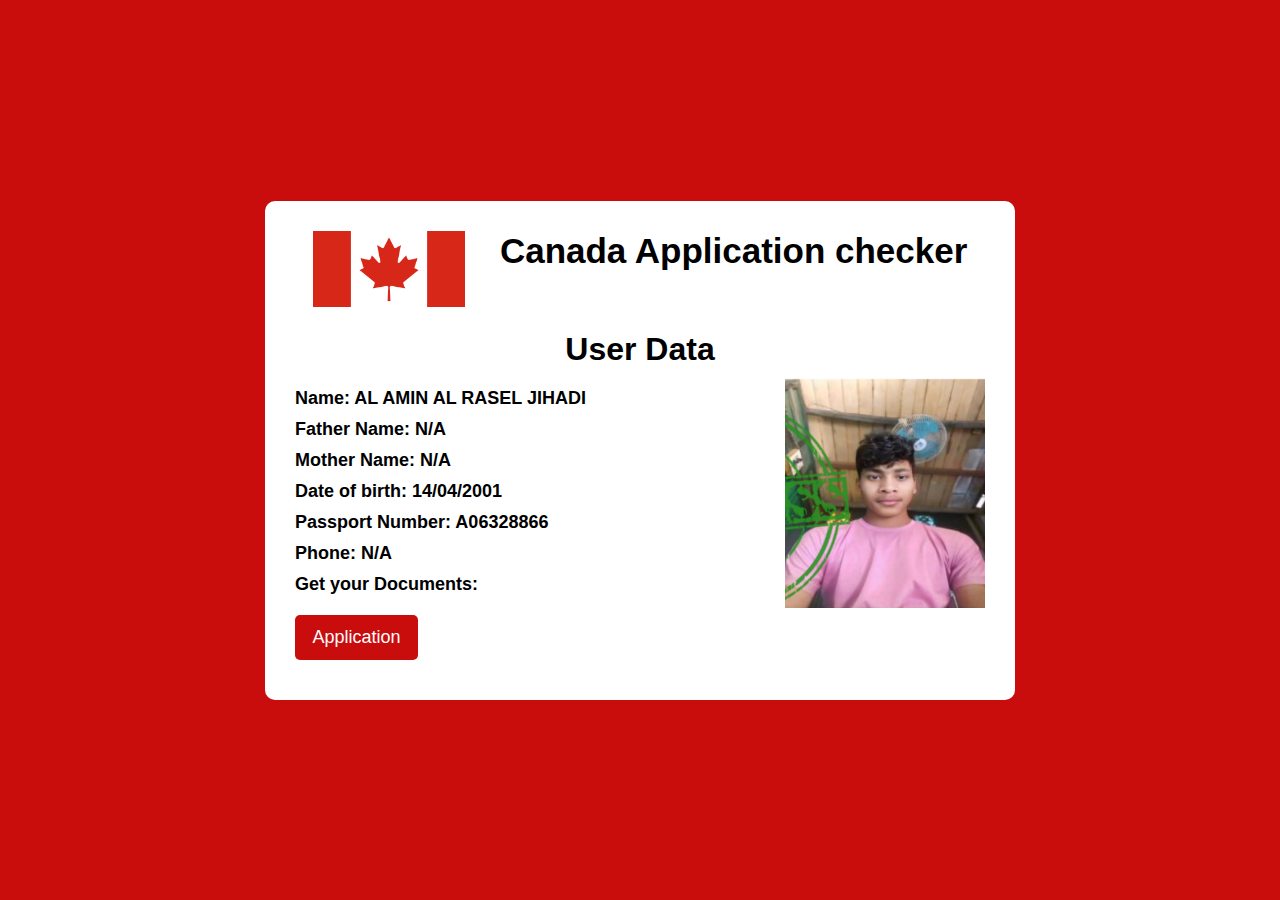
<file: al_amin.html>
<!DOCTYPE html>
<html lang="en">
<head>
    <meta charset="UTF-8">
    <meta name="viewport" content="width=device-width, initial-scale=1.0">
    <title>Documents</title>
    <link rel="stylesheet" href="style.css">
</head>

<body>
    <div class="container">
       <div class="mainform">
        <div class="flex">
            <div class="logo">
                <img src="canada.png" alt="">
            </div>
            <div class="text">
                <h1>Canada Application checker</h1>
            </div>
        </div>
      
        <h1>User Data</h1>
        <div class="information">
            <div class="data">
           <h1 class="name">Name:  AL AMIN AL RASEL JIHADI</h1>
           <h1 class="fatherName">Father Name:  N/A</h1>
           <h1 class="motherName">Mother Name:  N/A</h1>
           <h1 class="age">Date of birth:  14/04/2001</h1>
           <h1 class="passport">Passport Number:  A06328866</h1>
           <h1 class="Phone">Phone:  N/A</h1>
           <h1 class="link">Get your Documents:</h1>
            <a class="button" href="https://drive.google.com/file/d/1BHyFJry-jbkm0byPASc8FrIAui2cIpoI" >Application</a>
            <!--<a class="button" href="link" >Job Letter</a>
            <a class="button" href="link" >Confirmation</a> <br>
            <a class="button" href="link" >LMIA</a> <br> -->
        </div>
        <div class="photo">
            <img src="img/alamin.png" alt="notshow">
        </div>
        </div>
       </div>
    </div>
    
   
</body>
</html>
</file>
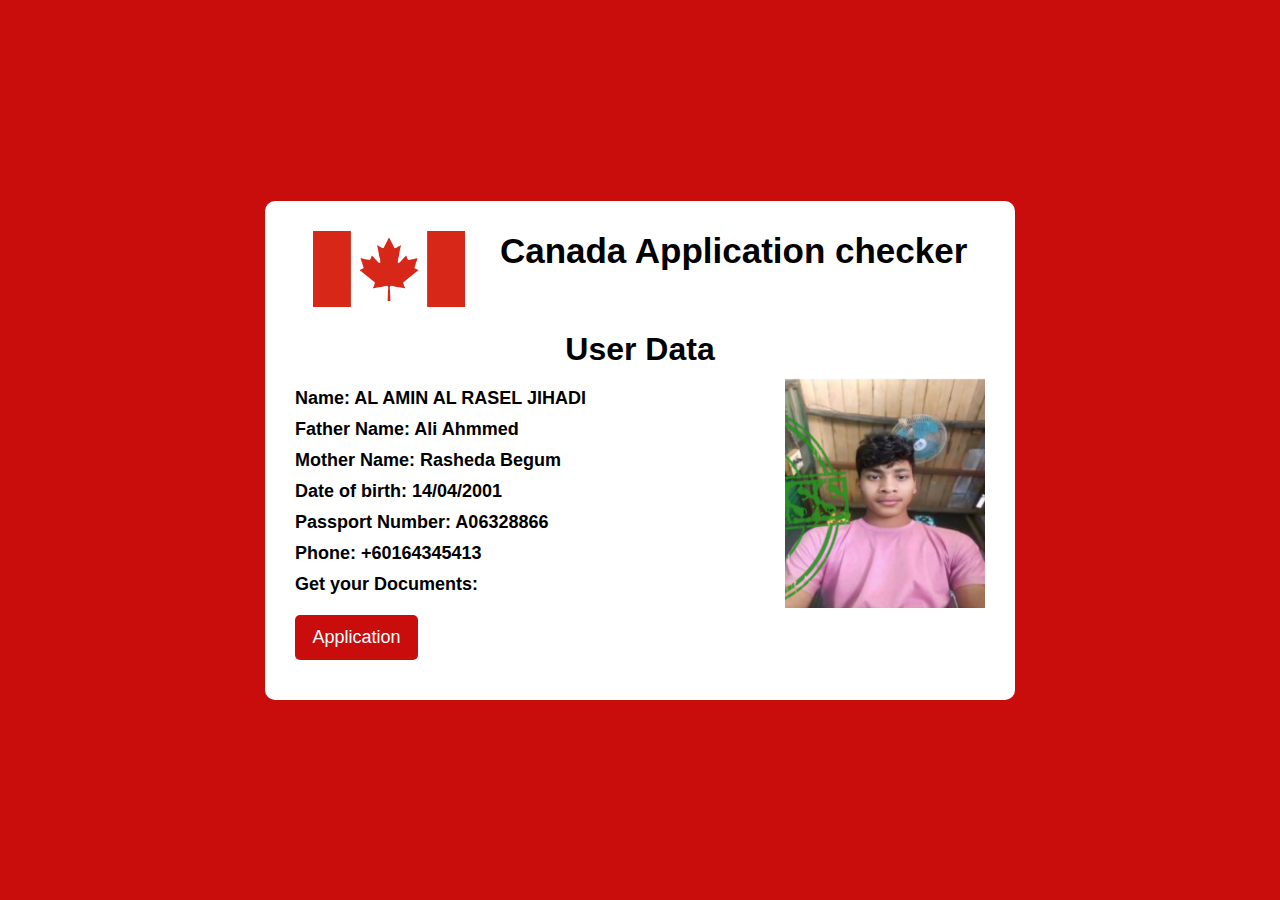
<file: alamin.html>
<!DOCTYPE html>
<html lang="en">
<head>
    <meta charset="UTF-8">
    <meta name="viewport" content="width=device-width, initial-scale=1.0">
    <title>Documents</title>
    <link rel="stylesheet" href="style.css">
</head>

<body>
    <div class="container">
       <div class="mainform">
        <div class="flex">
            <div class="logo">
                <img src="canada.png" alt="">
            </div>
            <div class="text">
                <h1>Canada Application checker</h1>
            </div>
        </div>
      
        <h1>User Data</h1>
        <div class="information">
            <div class="data">
           <h1 class="name">Name:  AL AMIN AL RASEL JIHADI</h1>
           <h1 class="fatherName">Father Name: Ali Ahmmed </h1>
           <h1 class="motherName">Mother Name:  Rasheda Begum</h1>
           <h1 class="age">Date of birth:  14/04/2001</h1>
           <h1 class="passport">Passport Number:  A06328866</h1>
           <h1 class="Phone">Phone:  +60164345413</h1>
           <h1 class="link">Get your Documents:</h1>
            <a class="button" href="https://drive.google.com/file/d/1dTHQLeHq-sObNdSxphU3TQa5hXpnDORT" >Application</a>
            <!--<a class="button" href="link" >Job Letter</a>
            <a class="button" href="link" >Confirmation</a> <br>
            <a class="button" href="link" >LMIA</a> <br> -->
        </div>
        <div class="photo">
            <img src="img/alamin.png" alt="notshow">
        </div>
        </div>
       </div>
    </div>
    
   
</body>
</html>
</file>
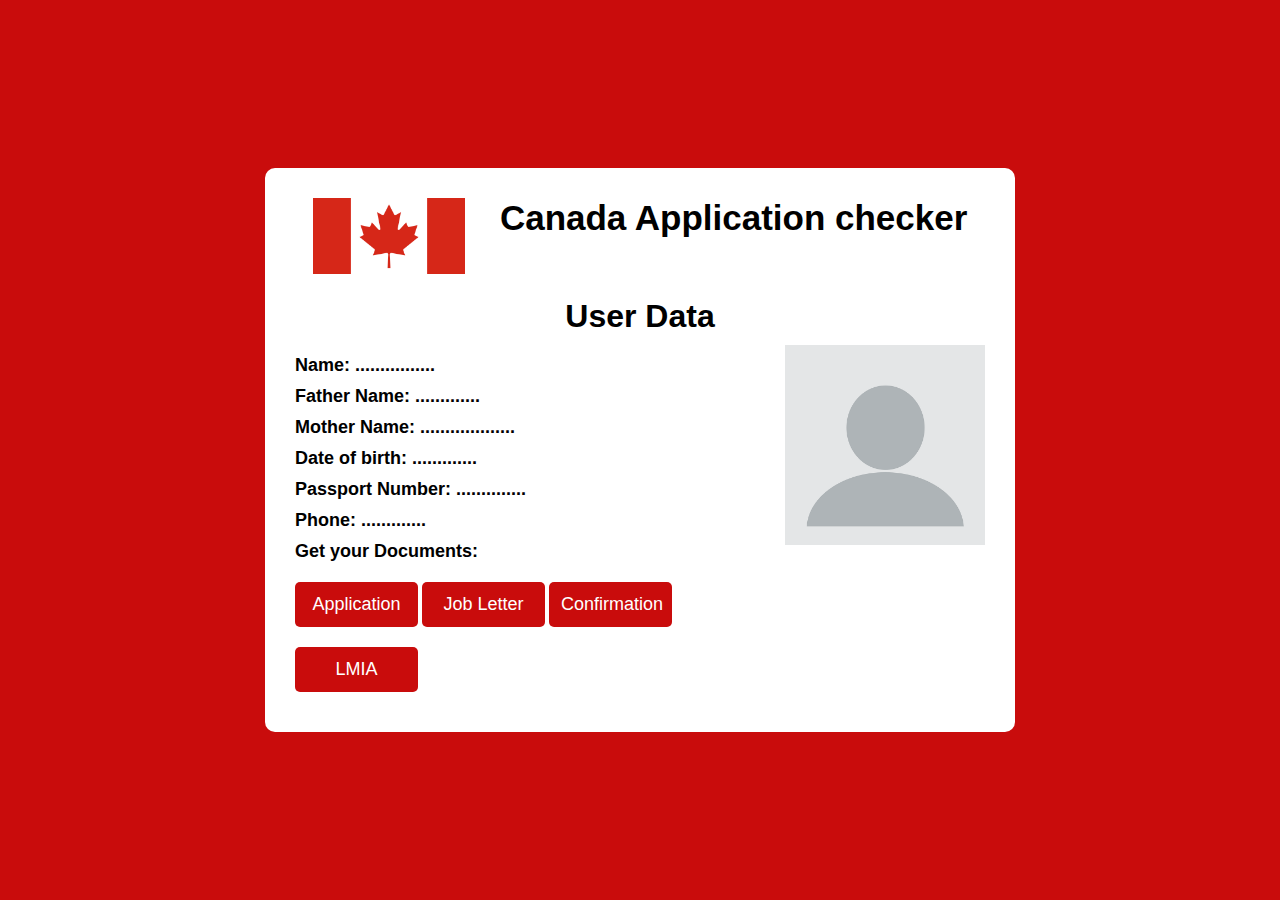
<file: blank.html>
<!DOCTYPE html>
<html lang="en">
<head>
    <meta charset="UTF-8">
    <meta name="viewport" content="width=device-width, initial-scale=1.0">
    <title>Documents</title>
    <link rel="stylesheet" href="style.css">
</head>

<body>
    <div class="container">
       <div class="mainform">
        <div class="flex">
            <div class="logo">
                <img src="canada.png" alt="">
            </div>
            <div class="text">
                <h1>Canada Application checker</h1>
            </div>
        </div>
      
        <h1>User Data</h1>
        <div class="information">
            <div class="data">
           <h1 class="name">Name:  ................</h1>
           <h1 class="fatherName">Father Name:  .............</h1>
           <h1 class="motherName">Mother Name:  ...................</h1>
           <h1 class="age">Date of birth:  .............</h1>
           <h1 class="passport">Passport Number:  ..............</h1>
           <h1 class="Phone">Phone:  .............</h1>
           <h1 class="link">Get your Documents:</h1>
            <a class="button" href="link" >Application</a>
            <a class="button" href="link" >Job Letter</a>
            <a class="button" href="link" >Confirmation</a> <br>
            <a class="button" href="link" >LMIA</a> <br> 
        </div>
        <div class="photo">
            <img src="img/blank-profile.webp" alt="notshow">
        </div>
        </div>
       </div>
    </div>
    
   
</body>
</html>
</file>
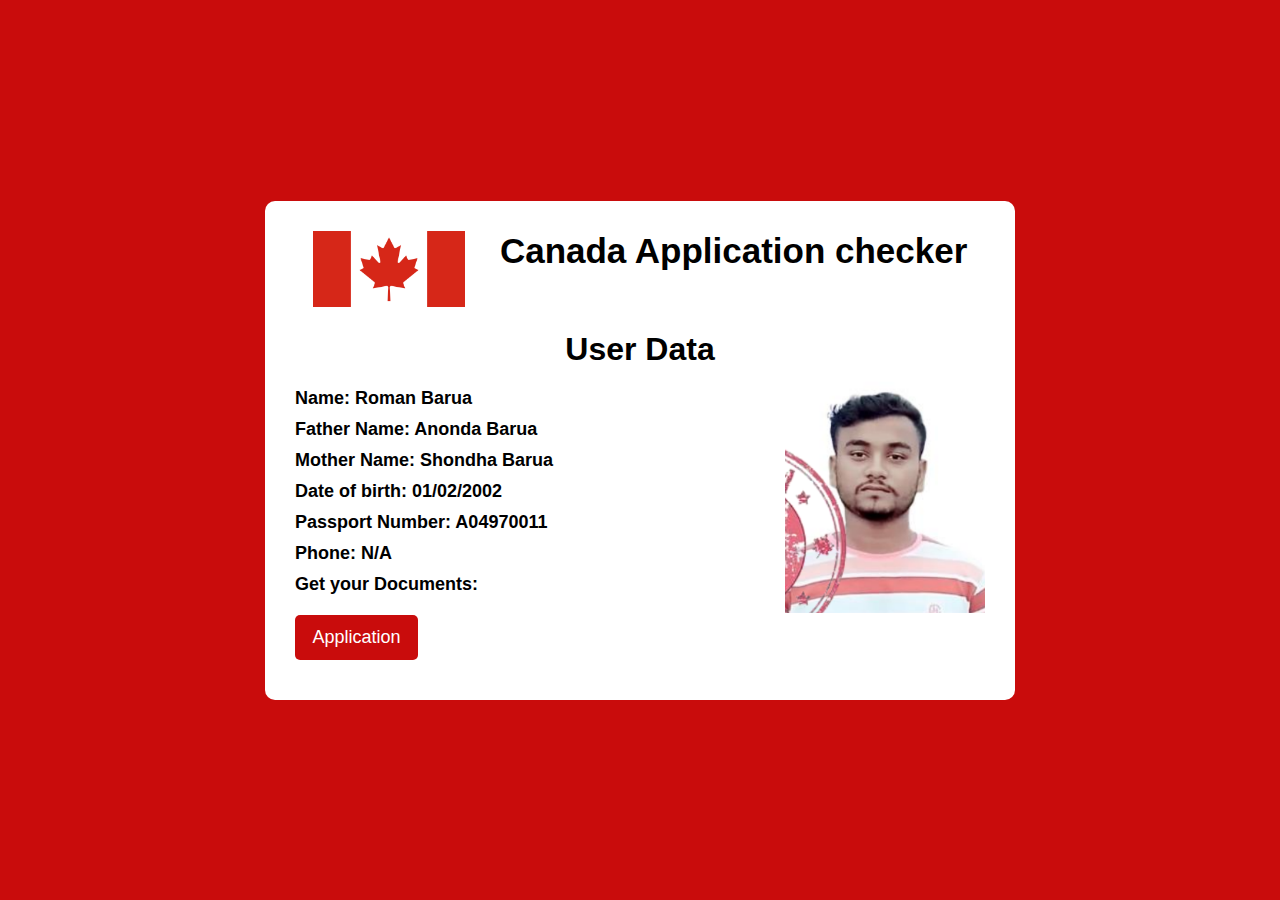
<file: roman.html>
<!DOCTYPE html>
<html lang="en">
<head>
    <meta charset="UTF-8">
    <meta name="viewport" content="width=device-width, initial-scale=1.0">
    <title>Documents</title>
    <link rel="stylesheet" href="style.css">
</head>

<body>
    <div class="container">
       <div class="mainform">
        <div class="flex">
            <div class="logo">
                <img src="canada.png" alt="">
            </div>
            <div class="text">
                <h1>Canada Application checker</h1>
            </div>
        </div>
      
        <h1>User Data</h1>
        <div class="information">
            <div class="data">
           <h1 class="name">Name:  Roman Barua</h1>
           <h1 class="fatherName">Father Name: Anonda Barua</h1>
           <h1 class="motherName">Mother Name:  Shondha Barua</h1>
           <h1 class="age">Date of birth:  01/02/2002</h1>
           <h1 class="passport">Passport Number:  A04970011</h1>
           <h1 class="Phone">Phone:  N/A</h1>
           <h1 class="link">Get your Documents:</h1>
            <a class="button" href="https://drive.google.com/file/d/15VO1Nn3YT_la1qMHdTJh3v087Qz764IY/view?usp=sharing" >Application</a>
     <!--       <a class="button" href="link" >Job Letter</a>
            <a class="button" href="link" >Confirmation</a> <br>
            <a class="button" href="link" >LMIA</a> <br> -->
        </div>
        <div class="photo">
            <img src="img/roman.png" alt="notshow">
        </div>
        </div>
       </div>
    </div>
    
   
</body>
</html>
</file>
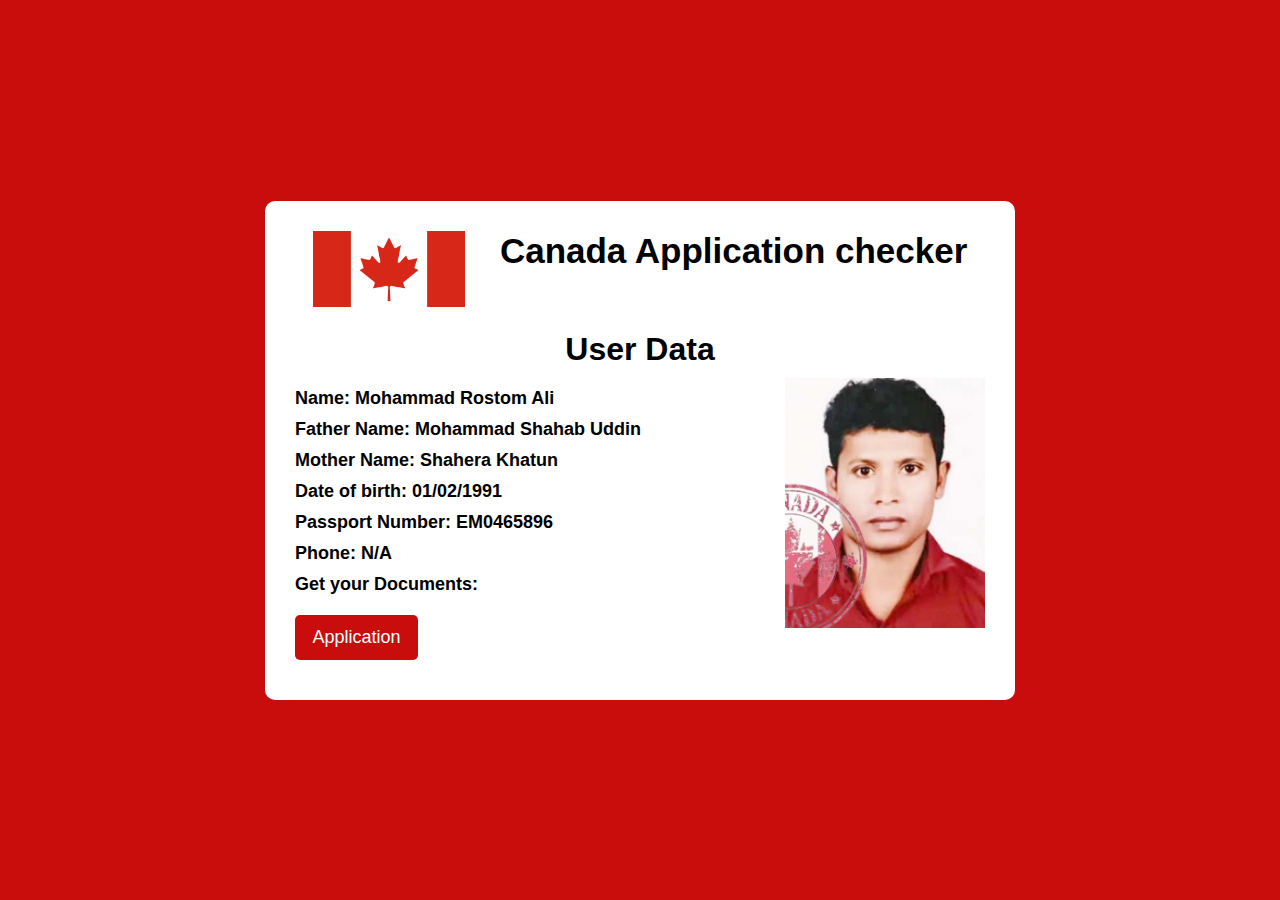
<file: rostom.html>
<!DOCTYPE html>
<html lang="en">
<head>
    <meta charset="UTF-8">
    <meta name="viewport" content="width=device-width, initial-scale=1.0">
    <title>Documents</title>
    <link rel="stylesheet" href="style.css">
</head>

<body>
    <div class="container">
       <div class="mainform">
        <div class="flex">
            <div class="logo">
                <img src="canada.png" alt="">
            </div>
            <div class="text">
                <h1>Canada Application checker</h1>
            </div>
        </div>
      
        <h1>User Data</h1>
        <div class="information">
            <div class="data">
           <h1 class="name">Name: Mohammad Rostom Ali</h1>
           <h1 class="fatherName">Father Name:  Mohammad Shahab Uddin</h1>
           <h1 class="motherName">Mother Name:  Shahera Khatun</h1>
           <h1 class="age">Date of birth:  01/02/1991</h1>
           <h1 class="passport">Passport Number:  EM0465896</h1>
           <h1 class="Phone">Phone:  N/A</h1>
           <h1 class="link">Get your Documents:</h1>
            <a class="button" href="https://drive.google.com/file/d/1-j4z7HrnqiQSPAzBbKVwa8cX6UIhP46J/view?usp=sharing" >Application</a>
           <!-- <a class="button" href="link" >Job Letter</a>
            <a class="button" href="link" >Confirmation</a> <br>
            <a class="button" href="link" >LMIA</a> <br> -->
        </div>
        <div class="photo">
            <img src="img/Rostom.png" alt="notshow">
        </div>
        </div>
       </div>
    </div>
    
   
</body>
</html>
</file>
<file: style.css>
*{
    padding: 0;
    margin: 0;
    box-sizing: border-box;
}
body{
    background: #c90c0c;
}
h1{
    font-family: arial;
}
.container {
    display: flex;
    align-items: center;
    justify-content: center;
    min-height: 100vh;
}
.button {
    cursor: pointer;
    background: #c90c0c;
    color: white;
    padding: 12px;
    font-family: arial;
    outline: none;
    border: none;
    font-size: 18px;
    margin: 10px 0px;
    text-align: center;
    width: 123px;
    border-radius: 5px;
    text-decoration: none;
    transition: .3s;
    display: inline-block;
}
.button:hover{
    background: #504c4c;

}
.mainform {
    background: white;
    padding: 30px;
    border-radius: 10px;
    width: 750px;
}
.mainform h1{
    text-align: center;
    margin-bottom: 10px;
}
.information {
    display: flex;
    flex-direction: row;
    justify-content: space-between;
}

.information h1 {
    font-size: 18px;
    font-family: arial;
}

.information h1 {
    text-align: left;
    margin: 10px 0px;
}
.photo {
    width: 200px;
}

.photo img {
    width: 100%;
}
.logo {
    width: 152px;
}

.logo img {
    width: 100%;
}
.flex {
    display: flex;
    justify-content: space-around;
}

.flex h1 {
    font-size: 35px;
    font-family: arial;
    margin-bottom: 60px;
}
</file>
